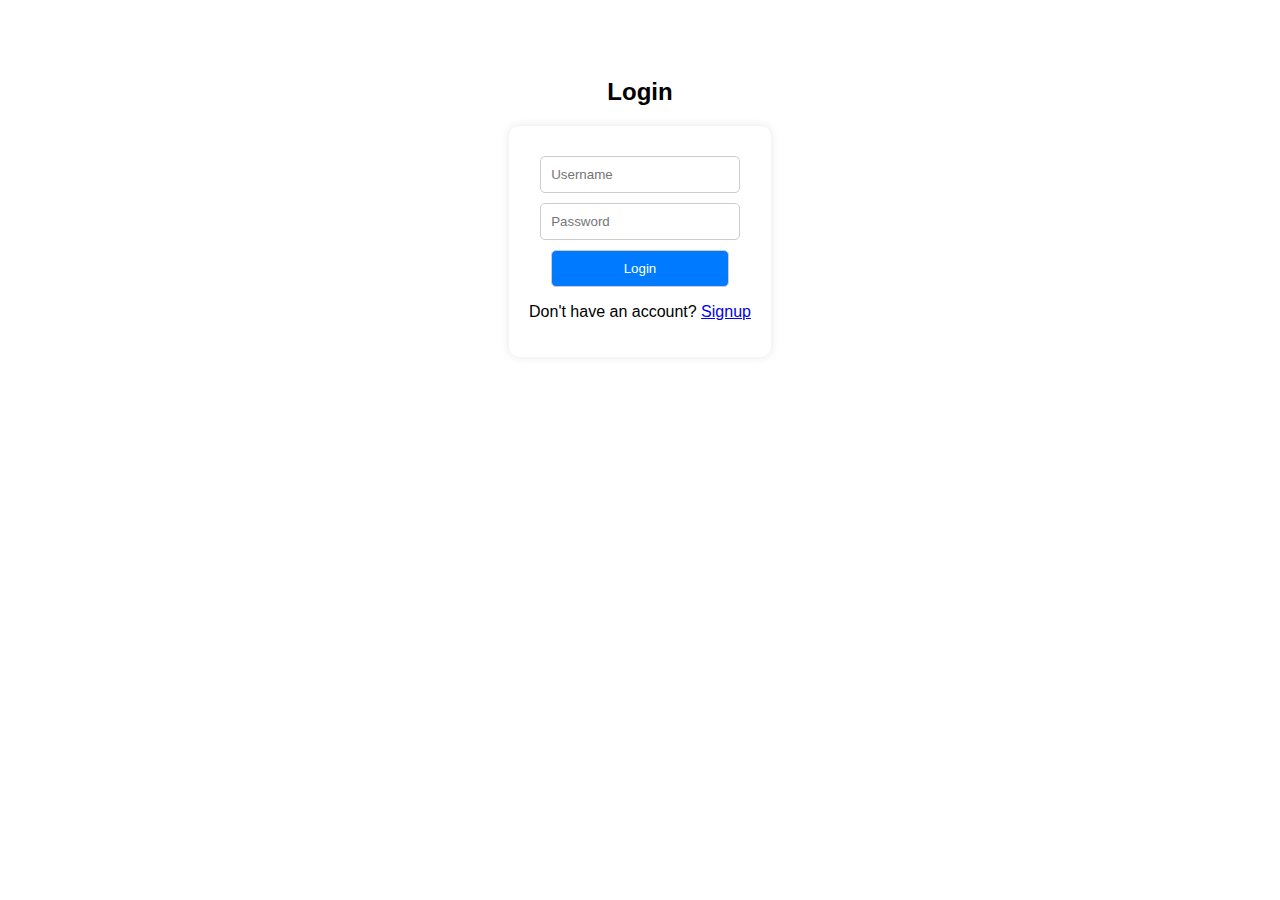
<file: index.html>
<!DOCTYPE html>
<html lang="en">
<head>
  <meta charset="UTF-8">
  <title>Login</title>
  <link rel="stylesheet" href="style.css">
</head>
<body>

  <h2>Login</h2>
  <form id="loginForm">
    <input type="text" id="loginUser" placeholder="Username" required>
    <input type="password" id="loginPass" placeholder="Password" required>
    <button type="submit">Login</button>
    <p>Don't have an account? <a href="signup.html">Signup</a></p>
  </form>

  <script src="script.js"></script>
</body>
</html>
</file>
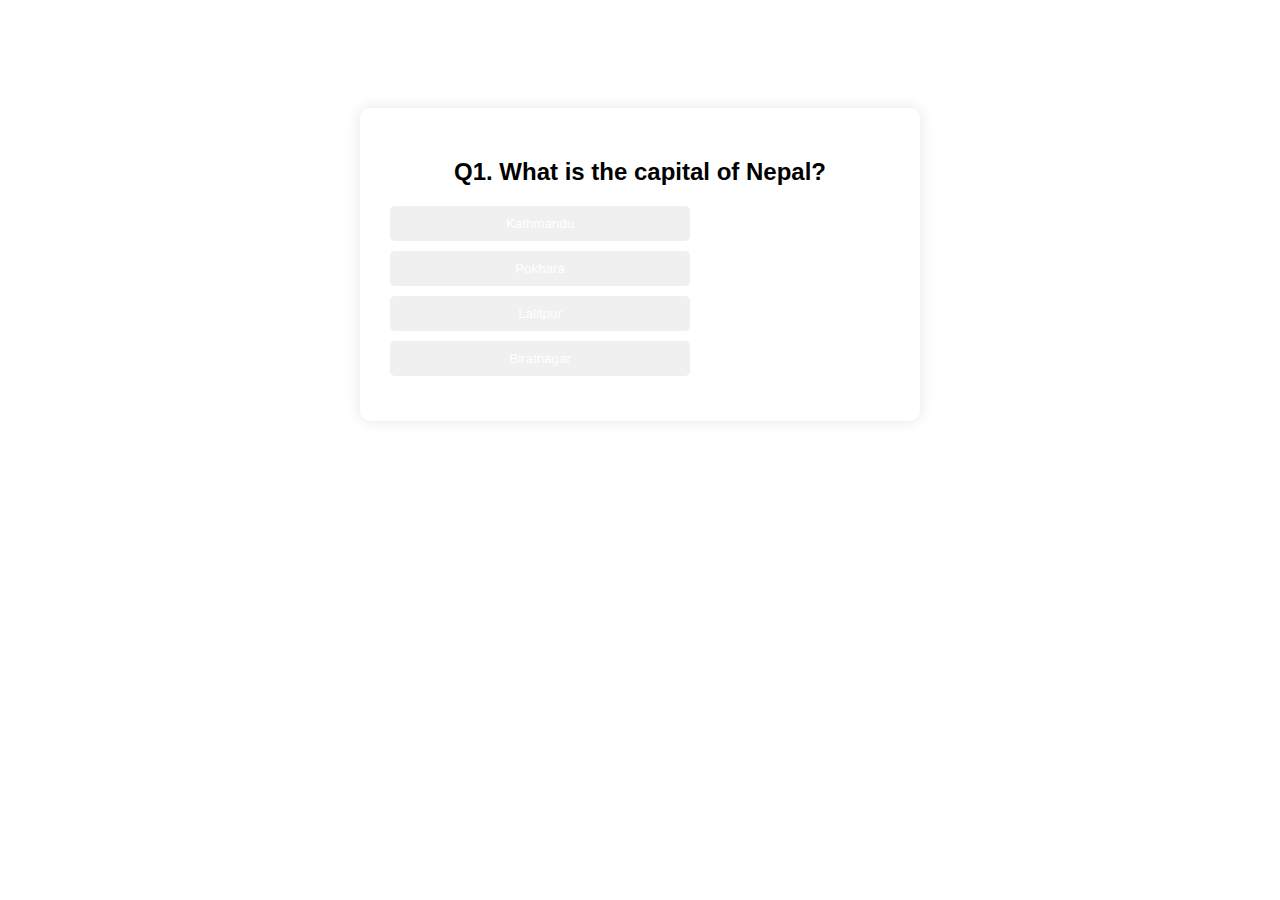
<file: quiz.html>
<!DOCTYPE html>
<html lang="en">
<head>
  <meta charset="UTF-8">
  <title>Quiz</title>
  <link rel="stylesheet" href="style.css">
</head>
<body>

  <div class="quiz-container">
    <h2 id="question">Loading question...</h2>

    <div id="options">
      <!-- Answer buttons will appear here -->
    </div>

    <button id="next-btn" style="display:none;">Next</button>
    <div id="feedback"></div>
  </div>

  <script src="script.js"></script>
</body>
</html>
</file>
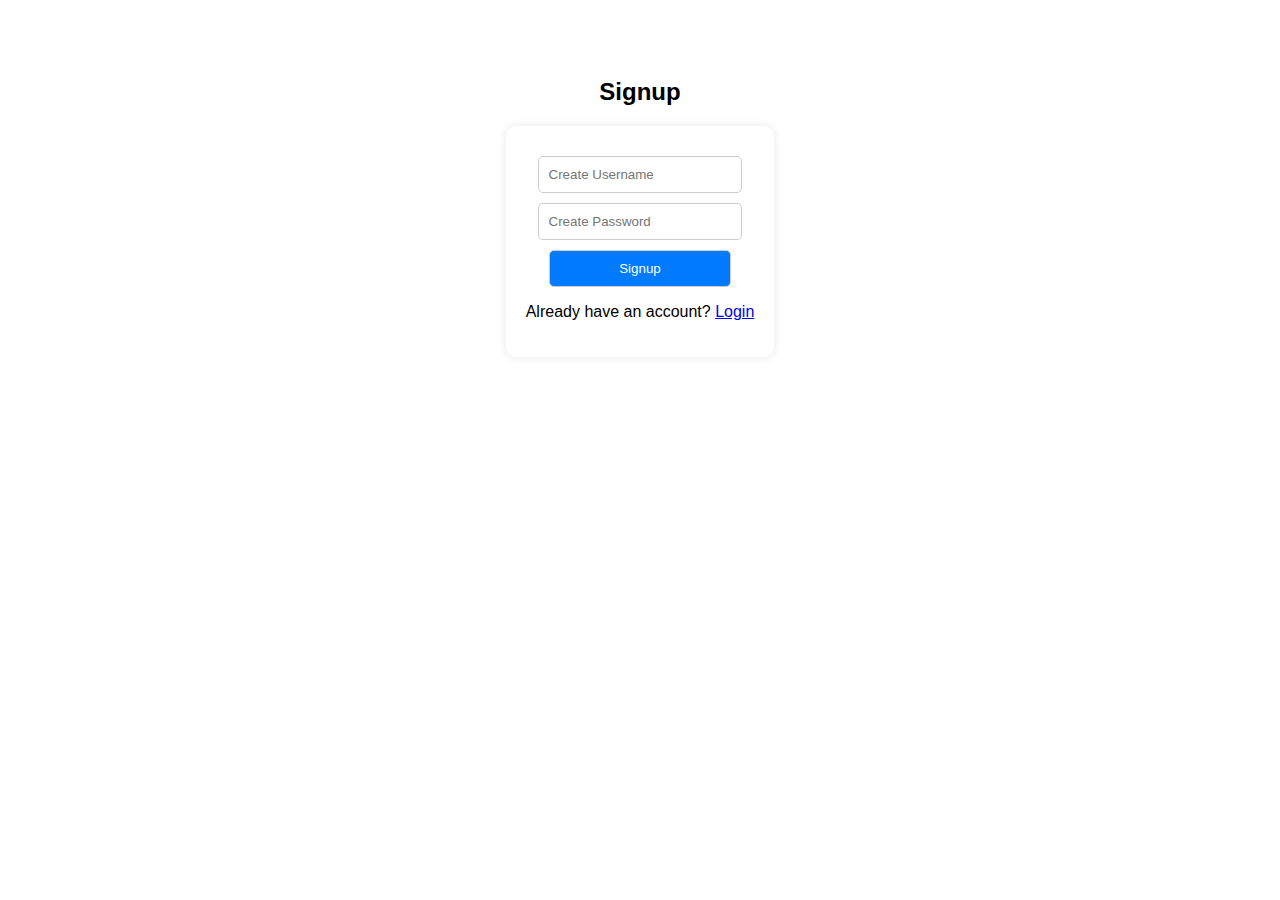
<file: signup.html>
<!DOCTYPE html>
<html lang="en">
<head>
  <meta charset="UTF-8">
  <title>Signup</title>
  <link rel="stylesheet" href="style.css">
</head>
<body>

  <h2>Signup</h2>
  <form id="signupForm">
    <input type="text" id="signupUser" placeholder="Create Username" required>
    <input type="password" id="signupPass" placeholder="Create Password" required>
    <button type="submit">Signup</button>
    <p>Already have an account? <a href="index.html">Login</a></p>
  </form>

  <script src="script.js"></script>
</body>
</html>
</file>
<file: style.css>
body {
  font-family: Arial, sans-serif;
  background-color: rgb(255, 255, 255);
  text-align: center;
  padding: 50px;
}

form {
  background-color: white;
  padding: 20px;
  display: inline-block;
  border-radius: 10px;
  box-shadow: 0 0 10px rgba(0,0,0,0.1);
}

input, button {
  display: block;
  margin: 10px auto;
  padding: 10px;
  width: 80%;
  max-width: 300px;
  border: 1px solid rgb(204, 204, 204);
  border-radius: 5px;
}

button {
  background-color: #007bff;
  color: white;
  cursor: pointer;
}

button:hover {
  background-color: #0056b3;
}
.quiz-container {
  max-width: 500px;
  margin: 50px auto;
  background-color: white;
  padding: 30px;
  border-radius: 10px;
  box-shadow: 0 0 15px rgba(0,0,0,0.1);
}

#options button {
  width: 100%;
  margin: 10px 0;
  padding: 10px;
  border: none;
  background-color: #f0f0f0;
  border-radius: 5px;
  cursor: pointer;
}

#options button:hover {
  background-color: #ddd;
}

#feedback {
  font-weight: bold;
  margin-top: 15px;
}
</file>
